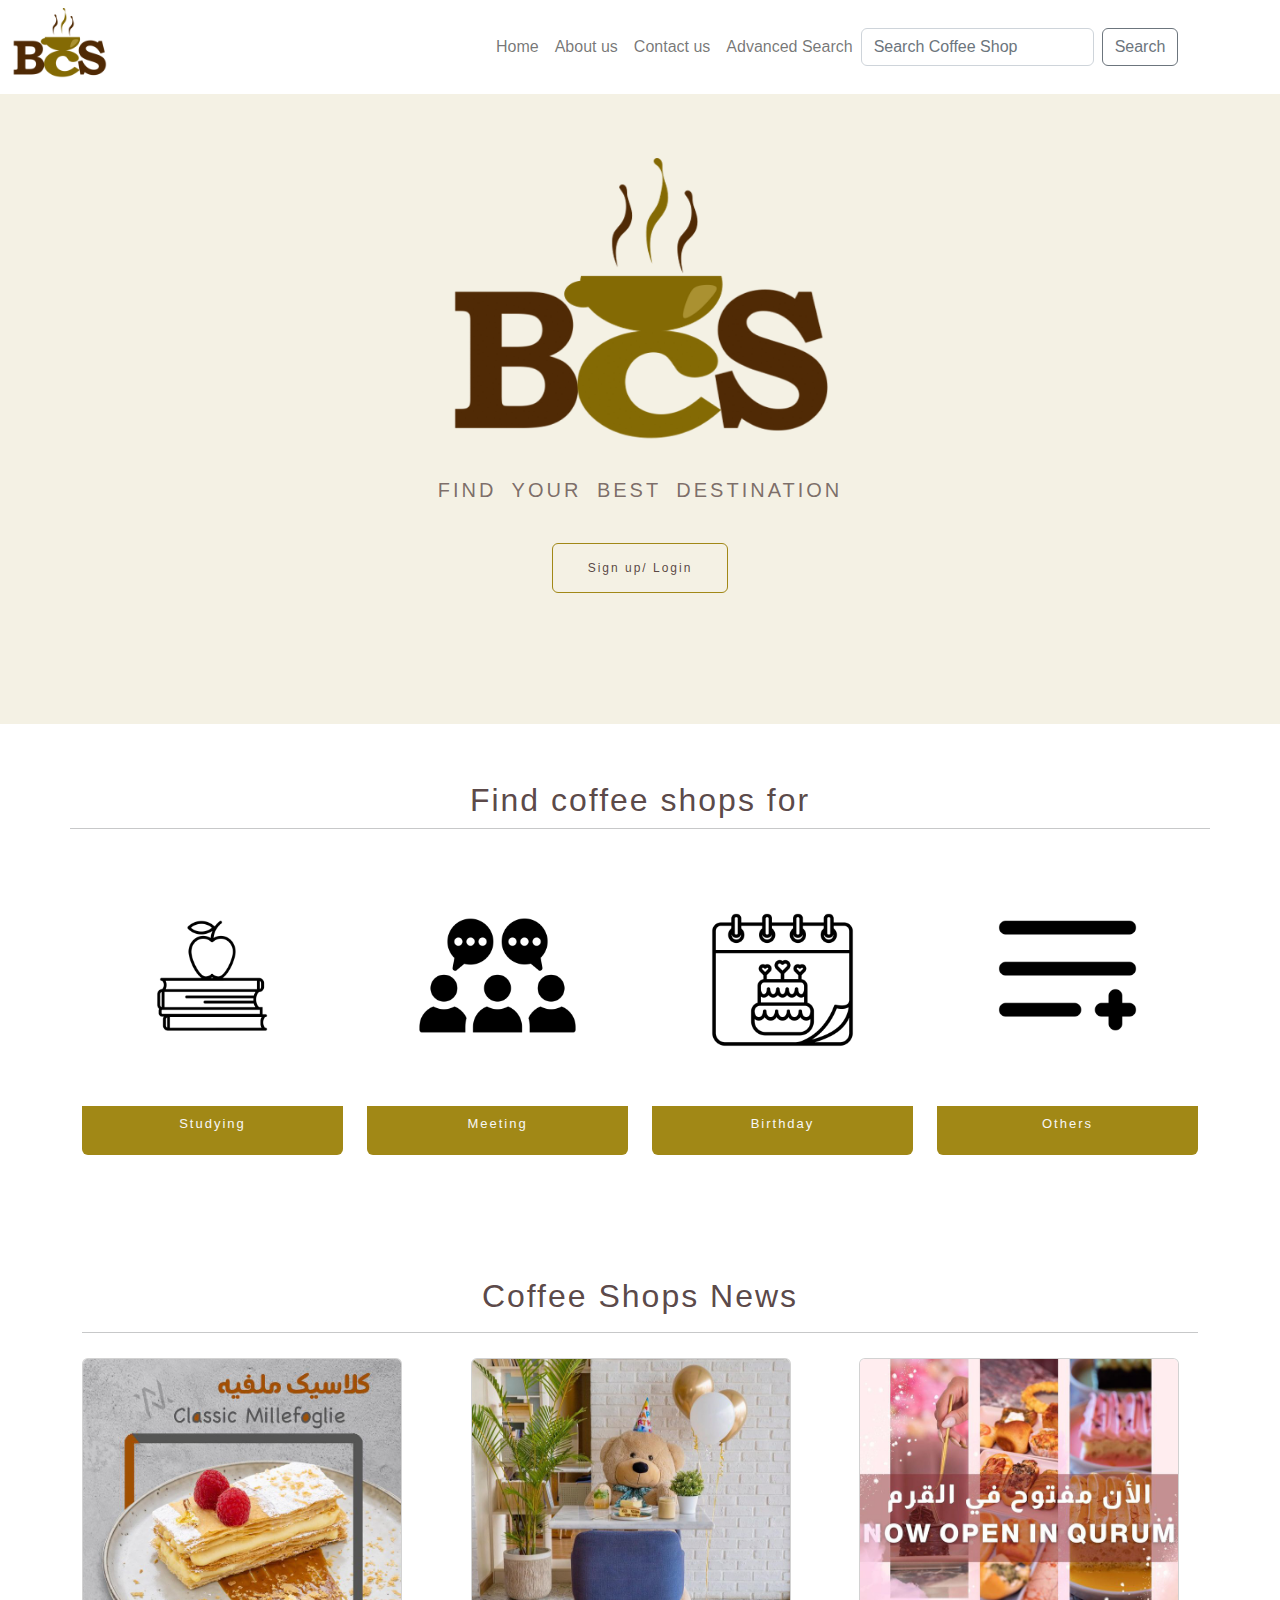
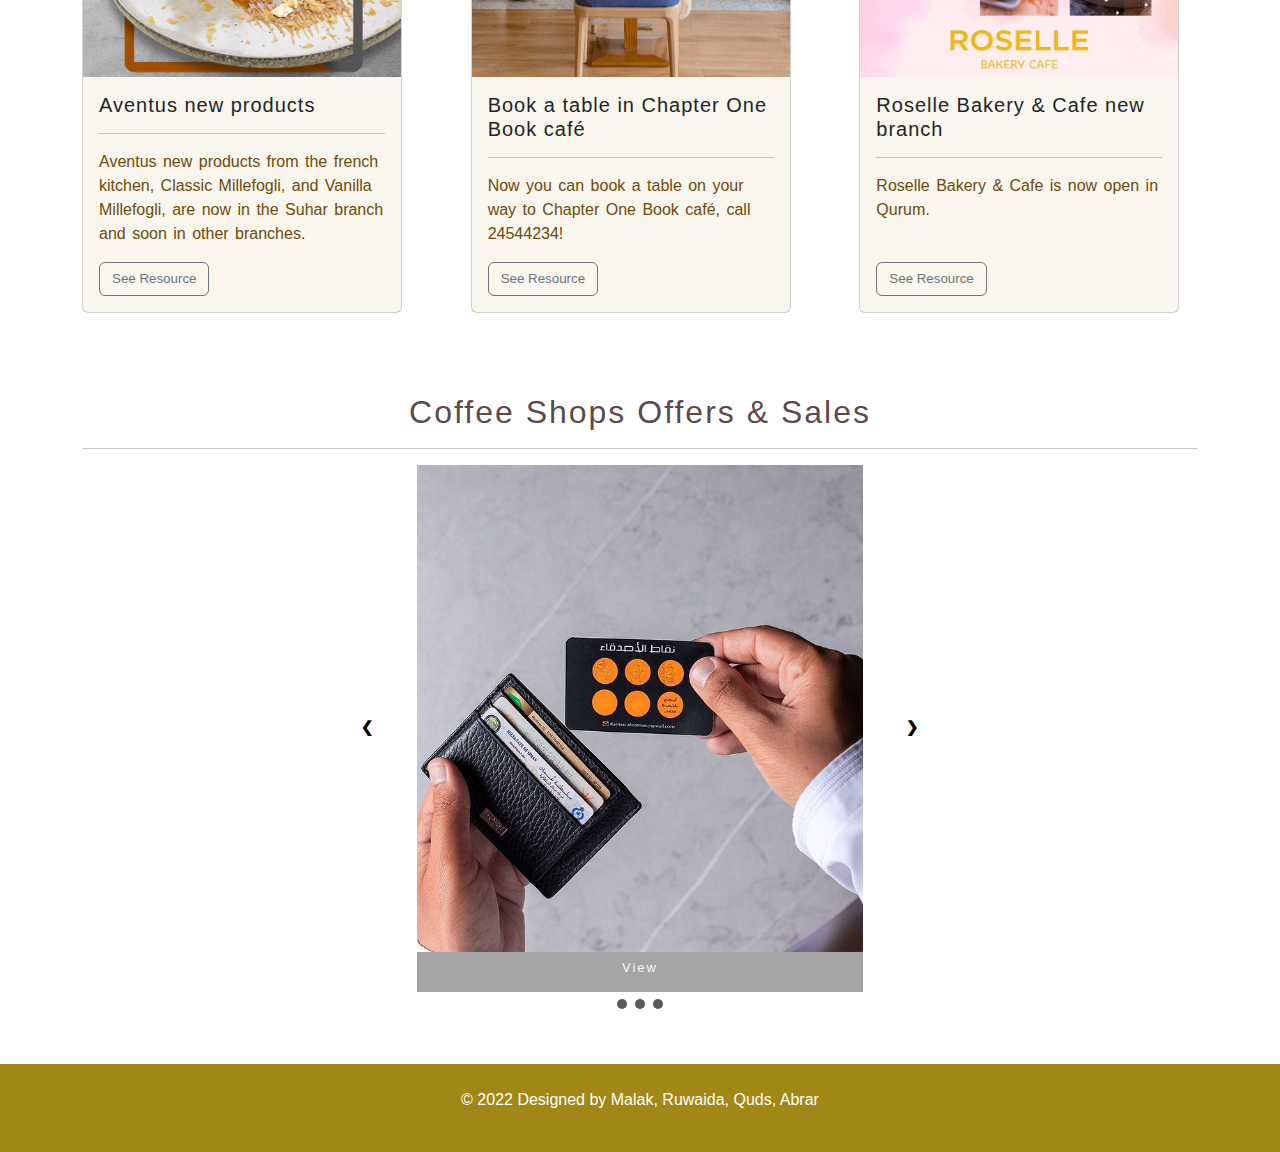
<file: prt2_2/index.html>
<?xml version = "1.0" encoding = "utf-8" ?>
<!DOCTYPE html PUBLIC "-//W3C//DTD XHTML 1.0 Strict//EN"
     http://www.w3.org/TR/xhtml1/DTD/xhtml1-strict.dtd>

<html xmlns = "http://www.w3.org/1999/xhtml">
<head>  
    <title>Best Coffee Shop</title>
    <!--css-->
    <link rel="stylesheet" href="assests/css/style1.css" media="screen">
    <!--bootstrap css-->
    <link rel="stylesheet" href="assests/css/bootstrap.min.css">

    <meta name="description" content="Search the best coffee shop based on the user requirements">
    <meta name="keywords" content="find,best,Coffee,Shop,for,studying,meeting,birthday">
    <meta name="viewport" content="width=device-width,initial-scale=1.0">

</head>

<body>

    
    <div class="container-fluid" >
        <!--header bar: logo menu/dropdawn-menu-->
        <nav class="navbar navbar-expand-md">
            <a href="#" class="navbar-bcs"><img src="assests/imgs/logo.png" alt="Best Coffee Shop website logo" width="20%"></a>
            <button class="navbar-toggler" data-bs-toggle="collapse" data-bs-target="#x"><span class="navbar-toggler-icon"></span></button>            
            <ul id="x" class="navbar-nav collapse navbar-collapse">
                <li class="nav-item"><a class="nav-link" href="index.html">Home</a></li>
                <li class="nav-item"><a class="nav-link" href="about.html">About us</a></li>
                <li class="nav-item"><a class="nav-link" href="contact.html">Contact us</a></li>
                <li class="nav-item"><a class="nav-link" href="search.html">Advanced Search</a></li>


                <form class="d-flex" role="search">
                    <input class="form-control me-2" type="search" placeholder="Search Coffee Shop" aria-label="Search">
                    <button class="btn btn-outline-secondary" type="submit">Search</button>
                </form>

            </ul>
        </nav>

    </div>

    
    <!--header ground: logo qoute registration-btn-->
    <section class="header">
        <img src="assests/imgs/logo.png" alt="Best Coffee Shop website logo" width="30%">
        <blockquote><p>FIND YOUR BEST DESTINATION</p></blockquote>
        <a href="regester.html" class="register">Sign up/ Login</a>
    </section>

    <div class="container">
        <!--search part: button for each category-->
        <div class="row justify-content-around">
            <h2> Find coffee shops for </h2>
            <hr/>
            <div class="col-md-3">
                <a href="">
                    <img id="img-sbtn" src="assests/imgs/study-btn.png" alt="BCS search button for study">
                </a>
                <div id="btn-title">
                    <h3>Studying</h3>
                </div>
            </div>

            <div class="col-md-3">
                <a href="meeting.html">
                    <img id="img-sbtn" src="assests/imgs/meet-btn.png" alt="BCS search button for meeting">
                </a>
                <div id="btn-title">
                    <h3>Meeting</h3>
                </div>
            </div>

            <div class="col-md-3">
                <a href="">
                    <img id="img-sbtn" src="assests/imgs/bparty-btn.png" alt="BCS search button for birthday party">
                </a>
                <div id="btn-title">
                    <h3>Birthday</h3>
                </div>
            </div>

            <div class="col-md-3">
                <a href="search.html">
                    <img id="img-sbtn" src="assests/imgs/others-btn.png" alt="BCS search button for others">
                </a>
                <div id="btn-title">
                    <h3>Others</h3>
                </div>
            </div>
        </div>
    </div>
    <br/>
    <br/>
    <br/>

    <!--News part-->
    <div class="container">
        <h2>Coffee Shops News</h2>
        <hr/>
        <div class="cards">
            <div class="card">
                <img src="assests/imgs/aventus1.jpg" alt="Aventus news" class="card-img-top">
                <div class="card-body">
                    <h5 class="card-title">Aventus new products </h5>
                    <hr>
                    <p class="card-text">Aventus new products from the french kitchen,
                        Classic Millefogli, and Vanilla Millefogli, are now in the
                        Suhar branch and soon in other branches.</p>
                    <a href="" class="btn btn-outline-secondary">See Resource</a>
                </div>
            </div>

            <div class="card">
                <img src="assests/imgs/ch1bk.jpg" alt="Chapter One Book news" class="card-img-top">
                <div class="card-body">
                    <h5 class="card-title"> Book a table in Chapter One Book café </h5>
                    <hr>
                    <p class="card-text">Now you can book a table on your way 
                        to Chapter One Book café, call 24544234!</p>
                    <a href="" class="btn btn-outline-secondary">See Resource</a>
                </div>
            </div>

            <div class="card">
                <img src="assests/imgs/roselle.jpg" alt="Roselle Bakery & Cafe news" class="card-img-top">
                <div class="card-body">
                    <h5 class="card-title">Roselle Bakery & Cafe new branch</h5>
                    <hr>
                    <p class="card-text">Roselle Bakery & Cafe is now open in Qurum.</p>
                    <br/>
                    <a href="" class="btn btn-outline-secondary">See Resource</a>
                </div>
            </div>
     </div>
    </div>

    <!--offers & sales part-->
    <div class="container">
        <h2>Coffee Shops Offers & Sales</h2>
        <hr/>
        <!--Sliding between the images of coffee shops offers & sales -->
        <div class="slideshow-container">

            <a href="#">
                <div class="mySlides"> 
                    <img id="sl-img" src="assests/imgs/sld1.jpg" alt="">
                    <div id="sld-view"><h3>View</h3></div>
                </div>
            </a>
          <!--  <div class="mySlides">
                <img id="sl-img" src="assests/imgs/sld2.jpg" alt="">
            </div>
            <div class="mySlides">
                <img id="sl-img" src="assests/imgs/sld3.jpg" alt="">
            </div> -->
            
            
            <a class="prev"> ❮ </a>
            <a class="next"> ❯ </a>
            
            </div>


            <div style="text-align:center">
                <span class="dot"></span> 
                <span class="dot"></span> 
                <span class="dot"></span> 
            </div>

    </div> 
    <br/>
    <br/>


</body>
<footer style="background-color: #a18716;">
    <br>
    <p style="text-align: center; color: white; "> &copy; 2022 Designed by Malak, Ruwaida, Quds, Abrar</p>
    <br>

</footer>
</html>
</file>
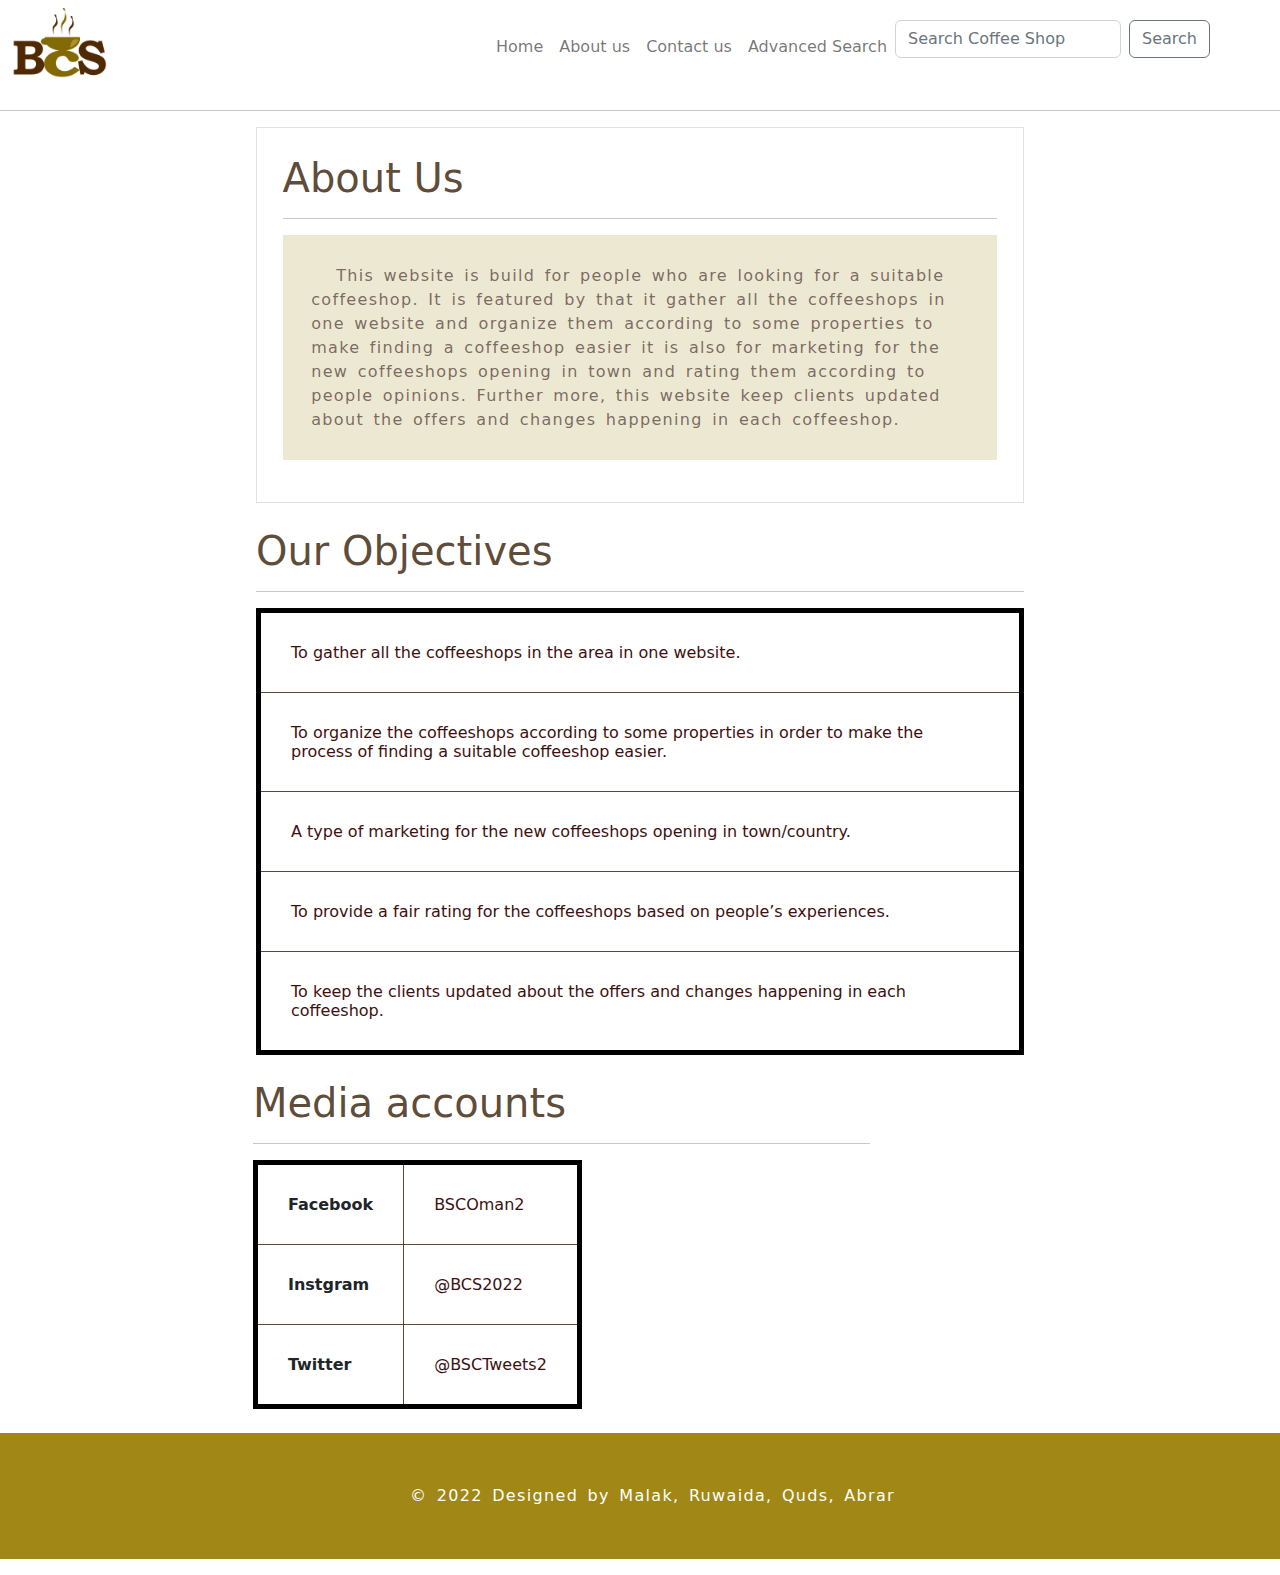
<file: prt2_2/about.html>
<?xml version = "1.0" encoding = "utf-8" ?>
<!DOCTYPE html PUBLIC "-//W3C//DTD XHTML 1.0 Strict//EN"
     http://www.w3.org/TR/xhtml1/DTD/xhtml1-strict.dtd>
<html xmlns = "http://www.w3.org/1999/xhtml">
<head>
<meta name="viewport" content="width=device-width, initial-scale=1">
<!--bootstrap css-->
<link rel="stylesheet" href="assests/css/bootstrap.min.css">

    <title>About Us</title>
    <style>
        div{
            margin-left: 20%;
            margin-right: 20%;

        }
        h1, h4{ 
            color:rgba(66, 45, 22, 0.867);
        }

        p{  text-indent: 25px;
            letter-spacing: 1pt;
            word-spacing: 3px;
            text-align:left ;
            background-color: #a1871631;;
            color: rgba(55, 33, 33, 0.644);
            padding: 4%;
        }

        th,td{border: 1px solid rgba(66, 45, 22, 0.867);}
        table {
        border: thick solid black;
        } 
        td {
            color: rgb(62, 16, 16);
        }

    
    </style>
</head>
<body> 
    <div class="container-fluid" >
        <!--header bar: logo menu/dropdawn-menu-->
        <nav class="navbar navbar-expand-md">
            <a href="#" class="navbar-bcs"><img src="assests/imgs/logo.png" alt="Best Coffee Shop website logo" width="20%"></a>
            <button class="navbar-toggler" data-bs-toggle="collapse" data-bs-target="#x"><span class="navbar-toggler-icon"></span></button>            
            <ul id="x" class="navbar-nav collapse navbar-collapse">
                <li class="nav-item"><a class="nav-link" href="index.html">Home</a></li>
                <li class="nav-item"><a class="nav-link" href="about.html">About us</a></li>
                <li class="nav-item"><a class="nav-link" href="contact.html">Contact us</a></li>
                <li class="nav-item"><a class="nav-link" href="search.html">Advanced Search</a></li>
    
    
                <form class="d-flex" role="search">
                    <input class="form-control me-2" type="search" placeholder="Search Coffee Shop" aria-label="Search">
                    <button class="btn btn-outline-secondary" type="submit">Search</button>
                </form>
    
            </ul>
        </nav>
    
    </div>
    <hr>
    
    <div id="us-bx" class="border" style="padding:2%;">
        <h1 id="pagtitle" >About Us</h1><hr>
        <p calss="paragraph1"> 
            This website is build for people who are looking for a suitable 
            coffeeshop. It is featured by that it gather all the 
            coffeeshops in one website and organize them according to some properties 
            to make finding a coffeeshop easier it is also for marketing for the new 
            coffeeshops opening in town and rating them according to people opinions.
            Further more, this website keep clients updated about the offers 
            and changes happening in each coffeeshop.
        </p>
     </div>
 
<br/>
    <div>
        <h1>Our Objectives</h1><hr>
     <table cellpadding="30px">
        <thead>
            <tr>
                <td rowspan="1">To gather all the coffeeshops in the area in one website.</td>
            </tr>
            <tr>
                <td rowspan="1">To organize the coffeeshops according to some properties in order to make the process of finding a suitable coffeeshop easier.</td>
            </tr>
            <tr>
                <td rowspan="1">A type of marketing for the new coffeeshops opening in town/country.</td>
            </tr>
            <tr>
                <td rowspan="1">To provide a fair rating for the coffeeshops based on people’s experiences.</td>
            </tr>
            <tr>
                <td rowspan="1">To keep the clients updated about the offers and changes happening in each coffeeshop.</td>
            </tr>
        </thead>

    </table>

    <br/>

    <div>
       <h1 style="margin-left: -34%;">Media accounts</h1><hr style="margin-left: -34%;">
    <table cellpadding="30px" style="margin-left: -34%;">
       <thead>
           <tr>
               <th colspan="3">Facebook</th><td>BSCOman2</td>
           </tr>
           <tr>
               <th colspan="3">Instgram</th><td>@BCS2022</td>
           </tr>
           <tr>
               <th colspan="3" >Twitter</th><td>@BSCTweets2</td>
           </tr>
       </thead>

   </table>
   </div>
    </div>
    <br>


<!--
     <div>
        <table class="border">
        <tr>
            <th><h4>Site Objectives:</h4></th>
        </tr>
        <tr>
            <td><ol>
                <li>To gather all the coffeeshops in the area in one website.</li>
                <li>To organize the coffeeshops according to some properties in order to make the process of finding a suitable coffeeshop easier.</li>
                <li>A type of marketing for the new coffeeshops opening in town/country.</li>
                <li>To provide a fair rating for the coffeeshops based on people’s experiences.</li>
                <li>To keep the clients updated about the offers and changes happening in each
                    coffeeshop.</li>
            </ol>
            </td>   
        </tr>
    </table>
     </div>
     <div>

     </div>-->

 
</body>
<footer style="background-color: #a18716;">
    <p style="text-align: center; color: white; "> &copy; 2022 Designed by Malak, Ruwaida, Quds, Abrar</p>

</footer>
</html>
</file>
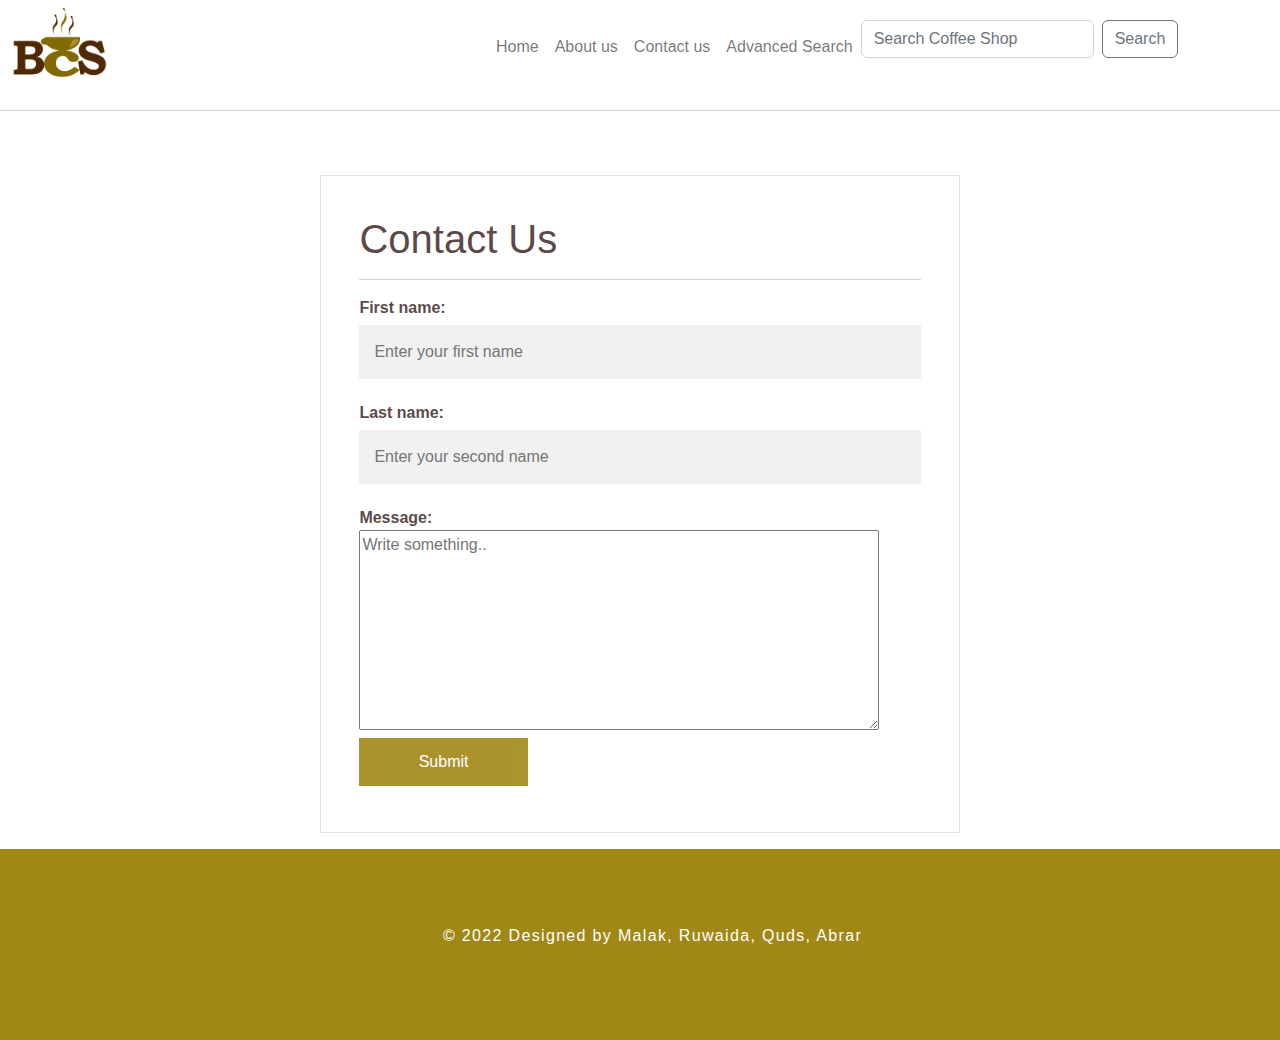
<file: prt2_2/contact.html>
<?xml version = "1.0" encoding = "utf-8" ?>
<!DOCTYPE html PUBLIC "-//W3C//DTD XHTML 1.0 Strict//EN"
     http://www.w3.org/TR/xhtml1/DTD/xhtml1-strict.dtd>
<html xmlns = "http://www.w3.org/1999/xhtml">
<head>
<meta name="viewport" content="width=device-width, initial-scale=1">
<title>BCS Advanced Search</title>
<!--css-->
<link rel="stylesheet" href="assests/css/style2.css" media="screen">
<!--bootstrap css-->
<link rel="stylesheet" href="assests/css/bootstrap.min.css">

<title>Contact Us</title>
<style>
    body {
        font-family:Arial, Helvetica, sans-serif;
        color: rgba(55, 33, 33, 0.834);

    }
    p {
    text-indent: 25px;
    letter-spacing: 1pt;
    text-align:left ;
    padding: 4%;
    }
    


</style>

</head>

        
    </head>
    <body>
        
        <div class="container-fluid" >
            <!--header bar: logo menu/dropdawn-menu-->
            <nav class="navbar navbar-expand-md">
                <a href="#" class="navbar-bcs"><img src="assests/imgs/logo.png" alt="Best Coffee Shop website logo" width="20%"></a>
                <button class="navbar-toggler" data-bs-toggle="collapse" data-bs-target="#x"><span class="navbar-toggler-icon"></span></button>            
                <ul id="x" class="navbar-nav collapse navbar-collapse">
                    <li class="nav-item"><a class="nav-link" href="index.html">Home</a></li>
                    <li class="nav-item"><a class="nav-link" href="about.html">About us</a></li>
                    <li class="nav-item"><a class="nav-link" href="contact.html">Contact us</a></li>
                    <li class="nav-item"><a class="nav-link" href="search.html">Advanced Search</a></li>
        
        
                    <form class="d-flex" role="search">
                        <input class="form-control me-2" type="search" placeholder="Search Coffee Shop" aria-label="Search">
                        <button class="btn btn-outline-secondary" type="submit">Search</button>
                    </form>
        
                </ul>
            </nav>
        
        </div>
        <hr>
        


        <form id="reg-box" action="thebestcoffeeweb@gmail.com" class="border" style="padding:3%;" method="post">
            <h1 id="pagtitle" style="color: rgba(55, 33, 33, 0.834);">Contact Us</h1>
            <hr>
        <label><b>First name:</b></label><br>
        <input type="text" id="fname" name="fname" placeholder="Enter your first name"><br>
        <label><b>Last name:</b></label><br>
        <input type="text" id="lname" name="lname" placeholder="Enter your second name"><br>
        <label><b>Message:</b></label><br>
        <textarea name="subject" placeholder="Write something.." style="height:200px;width:520px;"></textarea>
        <br/>
        <input type="submit" class="registerbtn" value="Submit">

        </form> 


    </body>
    <footer style="background-color: #a18716;">
        <br>
        <p style="text-align: center; color: white; "> &copy; 2022 Designed by Malak, Ruwaida, Quds, Abrar</p>
        <br>
    
    </footer>

</html>
</file>
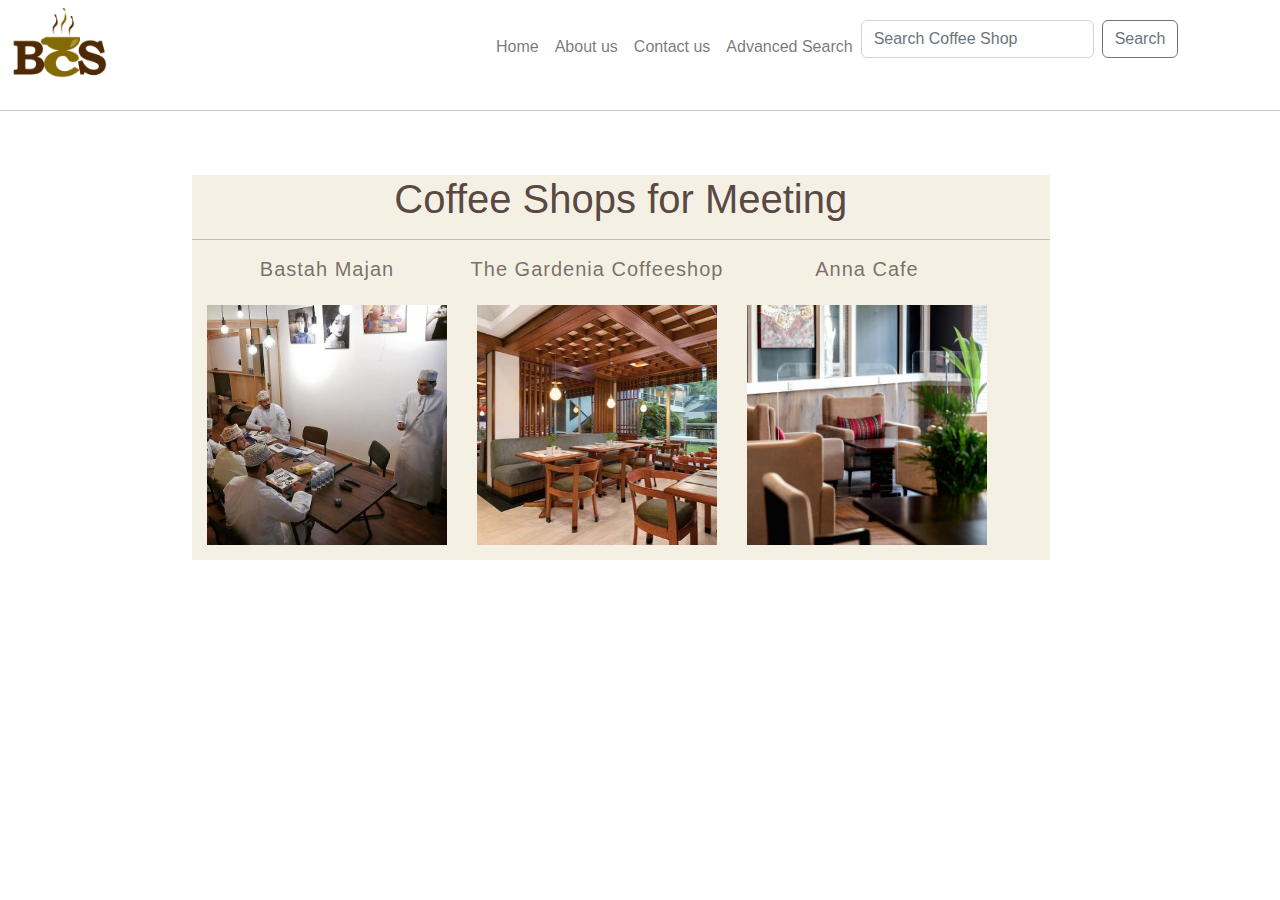
<file: prt2_2/meeting.html>
<?xml version = "1.0" encoding = "utf-8" ?>
<!DOCTYPE html PUBLIC "-//W3C//DTD XHTML 1.0 Strict//EN"
     http://www.w3.org/TR/xhtml1/DTD/xhtml1-strict.dtd>

<html xmlns = "http://www.w3.org/1999/xhtml">
<head>
    <title>Coffee Shops for Meeting</title>
    <!--css-->
    <link rel="stylesheet" href="assests/css/style2.css" media="screen">
    <!--bootstrap css-->
    <link rel="stylesheet" href="assests/css/bootstrap.min.css">
</head>
<body>
    <div class="container-fluid" >
        <!--header bar: logo menu/dropdawn-menu-->
        <nav class="navbar navbar-expand-md">
            <a href="#" class="navbar-bcs"><img src="assests/imgs/logo.png" alt="Best Coffee Shop website logo" width="20%"></a>
            <button class="navbar-toggler" data-bs-toggle="collapse" data-bs-target="#x"><span class="navbar-toggler-icon"></span></button>            
            <ul id="x" class="navbar-nav collapse navbar-collapse">
                <li class="nav-item"><a class="nav-link" href="index.html">Home</a></li>
                <li class="nav-item"><a class="nav-link" href="about.html">About us</a></li>
                <li class="nav-item"><a class="nav-link" href="contact.html">Contact us</a></li>
                <li class="nav-item"><a class="nav-link" href="search.html">Advanced Search</a></li>
                <form class="d-flex" role="search">
                    <input class="form-control me-2" type="search" placeholder="Search Coffee Shop" aria-label="Search">
                    <button class="btn btn-outline-secondary" type="submit">Search</button>
                </form>

            </ul>
        </nav>

    </div>
    <hr>

    <section id="table">
        <h1 id="pagtitle" style="text-align: center;">Coffee Shops for Meeting</h1> <hr>
        <table>
            <tr>
                <td id="cst"><a href="https://bastahmajan.com/"><h5> Bastah Majan</h5></a></td>
                <td id="cst"><a href="https://www.tripadvisor.com/Restaurant_Review-g293962-d7353849-Reviews-The_Gardenia_Coffee_Shop-Colombo_Western_Province.html"><h5> The Gardenia Coffeeshop</h5></a></td>
                <td id="cst"><a href="https://www.tripadvisor.com/Restaurant_Review-g1940497-d21379816-Reviews-Anna_Cafe-Muscat_Muscat_Governorate.html"><h5> Anna Cafe</h5></a></td>
            </tr>
            <tr>
                
                <td id="csi"><a href="https://bastahmajan.com/"><img src="assests/imgs/Bastahmajan.jpg" alt=""></a></td>
                <td id="csi"><a href="https://www.tripadvisor.com/Restaurant_Review-g293962-d7353849-Reviews-The_Gardenia_Coffee_Shop-Colombo_Western_Province.html"><img src="assests/imgs/Gardenia .jpg" alt=""></a></td>
                <td id="csi"><a href="https://www.tripadvisor.com/Restaurant_Review-g1940497-d21379816-Reviews-Anna_Cafe-Muscat_Muscat_Governorate.html"><img src="assests/imgs/Anna.jpg" alt=""></a></td>
            </tr>
          </table>


    </section>
    
</body>
</html>
</file>
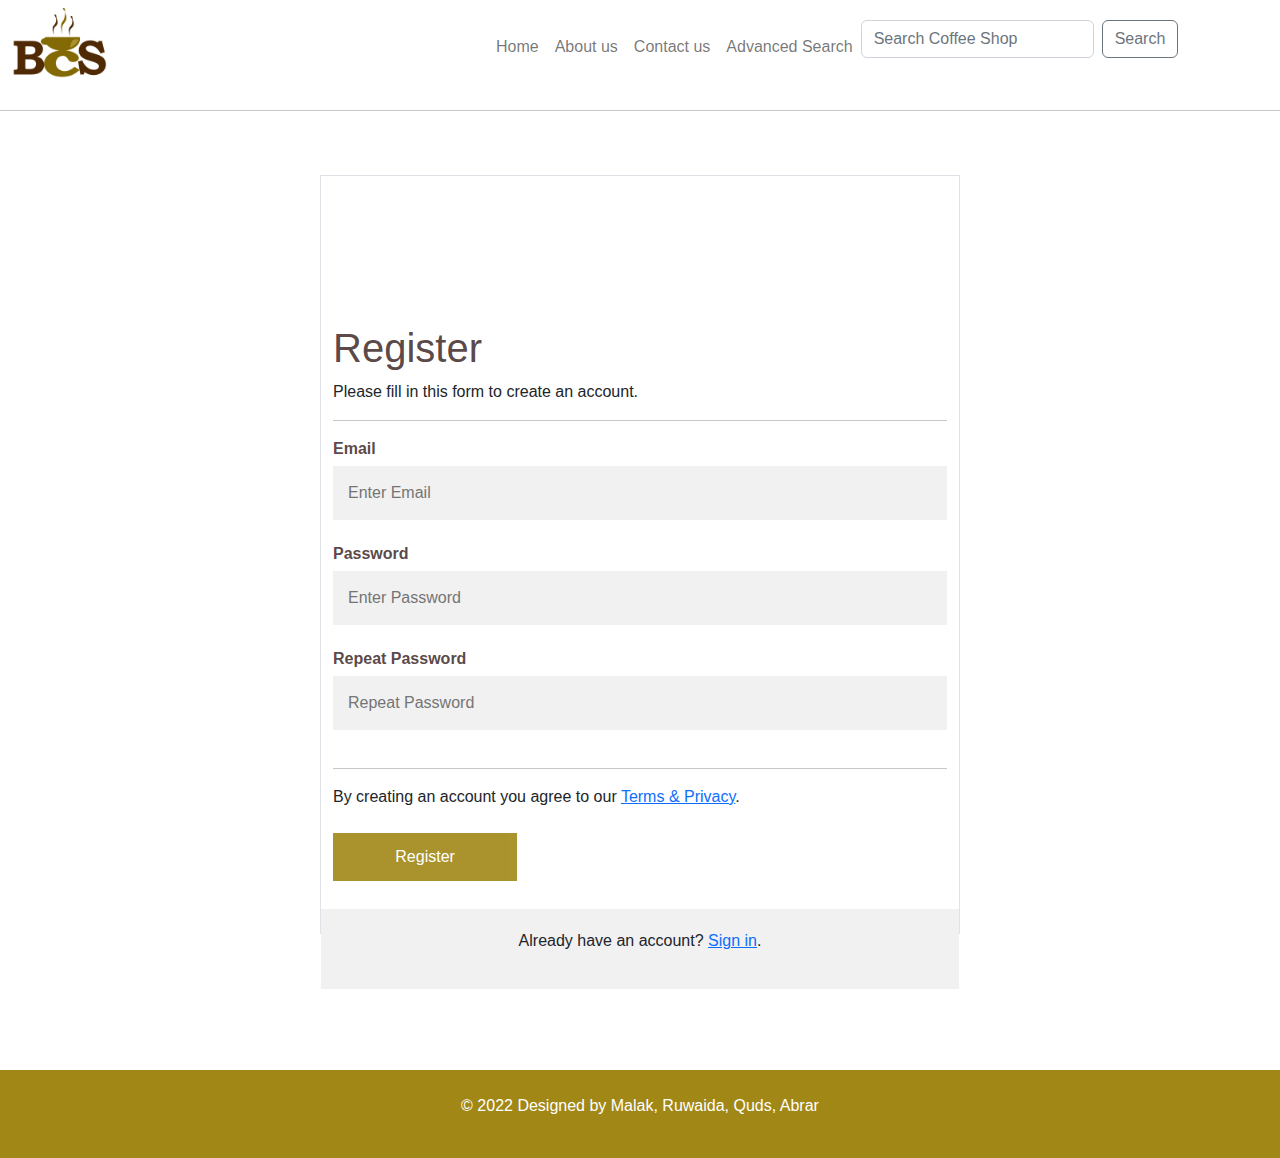
<file: prt2_2/regester.html>
<?xml version = "1.0" encoding = "utf-8" ?>
<!DOCTYPE html PUBLIC "-//W3C//DTD XHTML 1.0 Strict//EN"
     http://www.w3.org/TR/xhtml1/DTD/xhtml1-strict.dtd>
<html xmlns = "http://www.w3.org/1999/xhtml">
<head>
<meta name="viewport" content="width=device-width, initial-scale=1">
<title>Registration</title>
<!--css-->
<link rel="stylesheet" href="assests/css/style2.css" media="screen">
<!--bootstrap css-->
<link rel="stylesheet" href="assests/css/bootstrap.min.css">

</head>
<body>

  <div class="container-fluid" >
    <!--header bar: logo menu/dropdawn-menu-->
    <nav class="navbar navbar-expand-md">
        <a href="#" class="navbar-bcs"><img src="assests/imgs/logo.png" alt="Best Coffee Shop website logo" width="20%"></a>
        <button class="navbar-toggler" data-bs-toggle="collapse" data-bs-target="#x"><span class="navbar-toggler-icon"></span></button>            
        <ul id="x" class="navbar-nav collapse navbar-collapse">
            <li class="nav-item"><a class="nav-link" href="index.html">Home</a></li>
            <li class="nav-item"><a class="nav-link" href="about.html">About us</a></li>
            <li class="nav-item"><a class="nav-link" href="contact.html">Contact us</a></li>
            <li class="nav-item"><a class="nav-link" href="search.html">Advanced Search</a></li>


            <form class="d-flex" role="search">
                <input class="form-control me-2" type="search" placeholder="Search Coffee Shop" aria-label="Search">
                <button class="btn btn-outline-secondary" type="submit">Search</button>
            </form>

        </ul>
    </nav>

</div>
<hr>


  <form id="reg-box" action="" class="border">
    <div class="container">
      <h1 id="pagtitle" style="color: rgba(55, 33, 33, 0.834);">Register</h1>
      <p>Please fill in this form to create an account.</p>
      <hr>
  
      <label for="email"><b>Email</b></label>
      <input type="text" placeholder="Enter Email" name="email" id="email" required>
  
      <label for="psw"><b>Password</b></label>
      <input type="password" placeholder="Enter Password" name="psw" id="psw" required>
  
      <label for="psw-repeat"><b>Repeat Password</b></label>
      <input type="password" placeholder="Repeat Password" name="psw-repeat" id="psw-repeat" required>
      <hr>
  
      <p>By creating an account you agree to our <a href="#">Terms & Privacy</a>.</p>
      <button type="submit" class="registerbtn">Register</button>
    </div>
  
    <div class="container signin">
      <p>Already have an account? <a href="#">Sign in</a>.</p>
    </div>
    <br>
          <br>
          <br>
  </form>
  <br>
  <br>
  <br>
  <br>
  <br>

 
 

</body>

<footer style="background-color: #a18716;">
  <br>
  <p style="text-align: center; color: white; "> &copy; 2022 Designed by Malak, Ruwaida, Quds, Abrar</p>
  <br>

</footer>
</html>
</file>
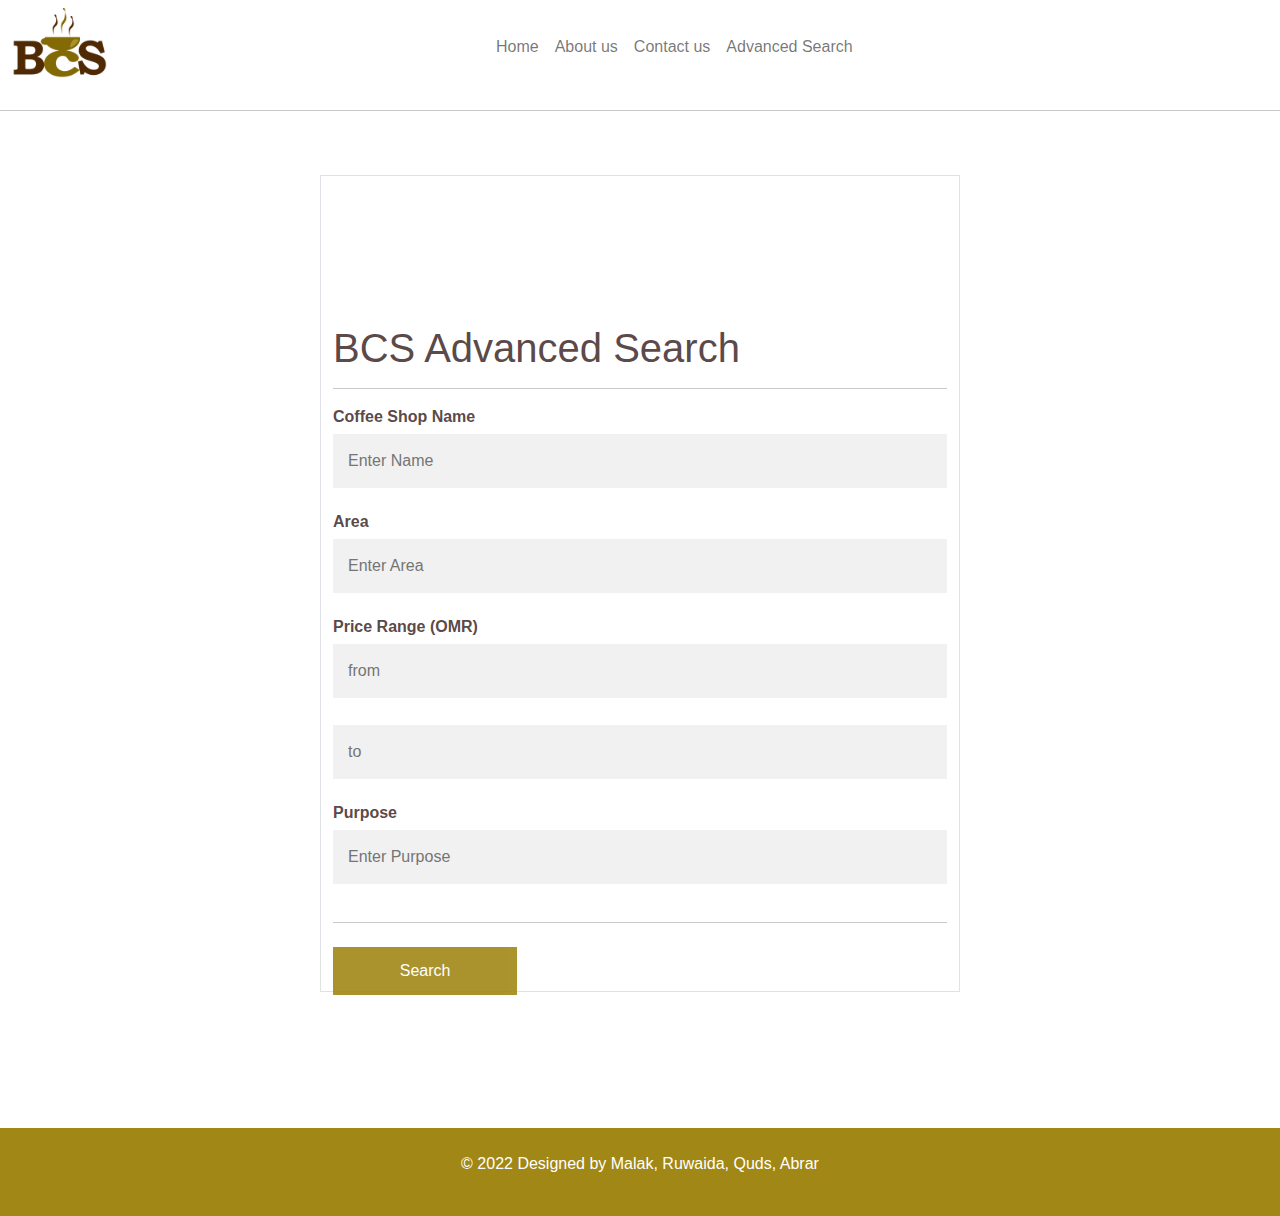
<file: prt2_2/search.html>
<?xml version = "1.0" encoding = "utf-8" ?>
<!DOCTYPE html PUBLIC "-//W3C//DTD XHTML 1.0 Strict//EN"
     http://www.w3.org/TR/xhtml1/DTD/xhtml1-strict.dtd>
<html xmlns = "http://www.w3.org/1999/xhtml">
<head>
<meta name="viewport" content="width=device-width, initial-scale=1">
<title>BCS Advanced Search</title>
<!--css-->
<link rel="stylesheet" href="assests/css/style2.css" media="screen">
<!--bootstrap css-->
<link rel="stylesheet" href="assests/css/bootstrap.min.css">

</head>
<body>
    <div class="container-fluid" >
        <!--header bar: logo menu/dropdawn-menu-->
        <nav class="navbar navbar-expand-md">
            <a href="#" class="navbar-bcs"><img src="assests/imgs/logo.png" alt="Best Coffee Shop website logo" width="20%"></a>
            <button class="navbar-toggler" data-bs-toggle="collapse" data-bs-target="#x"><span class="navbar-toggler-icon"></span></button>            
            <ul id="x" class="navbar-nav collapse navbar-collapse">
                <li class="nav-item"><a class="nav-link" href="index.html">Home</a></li>
                <li class="nav-item"><a class="nav-link" href="about.html">About us</a></li>
                <li class="nav-item"><a class="nav-link" href="contact.html">Contact us</a></li>
                <li class="nav-item"><a class="nav-link" href="search.html">Advanced Search</a></li>

            </ul>
        </nav>

    </div>
    <hr>
    <form id="reg-box" action="" class="border">
        <div class="container">
          <h1 id="pagtitle" style="color: rgba(55, 33, 33, 0.834);">BCS Advanced Search</h1>
          <p></p>
          <hr>
      
          <label for="name"><b>Coffee Shop Name</b></label>
          <input type="text" placeholder="Enter Name" name="name" id="name">
      
          <label for="area"><b>Area</b></label>
          <input type="text" placeholder="Enter Area" name="area" id="area">
      
          <label for="price"><b>Price Range (OMR)</b></label>
          <input type="text" placeholder="from" name="price" id="price">
          <input type="text" placeholder="to" name="price" id="price">

          <label for="purpose"><b>Purpose</b></label>
          <input type="text" placeholder="Enter Purpose" name="purpose" id="purpose">
          <hr>
      
          <button type="submit" class="registerbtn">Search</button>
          <br>
          <br>
          <br>
          <br>
          <br>

        </div>
      </form>
      <br>
  <br>
  <br>
  <br>
  <br>
</body>

<footer style="background-color: #a18716;">
    <br>
    <p style="text-align: center; color: white; "> &copy; 2022 Designed by Malak, Ruwaida, Quds, Abrar</p>
    <br>
  
  </footer>
</html>
</file>
<file: prt2_2/assests/css/style1.css>
*{
    margin: 0;
    padding: 0;
    font-family:Arial, Helvetica, sans-serif;
}

.row{
    align-content: center;
}

/*header part*/

#x {
    position: relative;
}

.header {
    min-height: 70vh;
    width: 100%;
   /* background-image: linear-gradient(rgba(255, 255, 255, 0.63),rgba(255, 255, 255, 0.63)), url(assests\imgs\indexBG.jpg); */
    background-color: #a187161e; 
    background-position: center;
    background-size: cover;
    position: relative;
    justify-content: center;
    align-items: center;
    text-align: center;
    display: block
    
}

.header img{
    margin-top: 5%;
    margin-left: auto;
    margin-right: auto;
    position: relative;
}



.header blockquote{
    color: rgba(55, 33, 33, 0.644);
    text-decoration: none;
    font-size: 20px;
    letter-spacing: 3px;
    word-spacing: 7px;
    position: relative;
    margin-bottom: 2%;
}



.register {
    margin-top: 1%;
    margin-bottom: 2%;
    display: inline-block;
    text-decoration: none;
    color: rgba(55, 33, 33, 0.834);
    border: 1.5px solid #a18816;
    border-radius: 6px;
    padding: 15px 35px;
    font-size: 12px;
    background: transparent;
    position: relative;
    cursor: pointer;
    letter-spacing: 2px;
    font-weight: 530;
}

.register:hover{
    color: aliceblue;
    background: #a18816;
    transition: 0.5s;
}


/*search part*/
h2{
    padding-top: 5%;
    text-align: center;
    font-weight: 300;
    letter-spacing: 2px;
    color: rgba(55, 33, 33, 0.834);
    position: relative; 
}

#img-sbtn {
    width: 100%;
    border-radius: 6px;
    background: transparent;
}

#img-sbtn:hover{
    background: #a187161e;
    transition: 0.5s;
}

#btn-title{
    background: #a18816;
    width: 100%;
    height: 16%; 
    text-align: center;
    border-bottom-left-radius: 6px;
    border-bottom-right-radius: 6px;
}

#btn-title h3{
    text-align: justify;
    font-size: 13px;
    letter-spacing: 2px;
    font-weight: 500;
    color:#f7f7f7;
    position: relative;
    cursor: pointer;
    padding: 10px 35px;
    display: inline-block;

}

#btn-title h3:hover{
    color:#000000;
}



/*News part*/

.cards {
    display: grid;
    grid-template-columns: repeat(3, 1fr);
    grid-gap: 50px;
    margin: 25px auto;
}

.card {
    width: 20rem;
}

.card-title {
    font-weight: 540;
    letter-spacing: 1px;
}

.card-text{
    color: #6f4a0a;
    word-spacing: 2px;
}

.card-body{
    width: 100%;
    background-color: #a1871614;
    position: relative;
}

.card .btn{
    font-size: smaller;
}

@media screen and (max-width: 992px) {
    .cards {
        grid-template-columns: repeat(2, 1fr);
        
    }
    
}

@media screen and (max-width: 768px) {
    .cards {
        grid-template-columns:1fr;
    }
    
}



/*offers & sales part 
.mySlides { 
    display: none;
} */

#sl-img {
    max-height: 60%;
    max-width: 70%;
    padding-left: 30%;
} 

.slideshow-container {
    position: relative;
    margin: auto;
} 

.prev, .next {
    cursor: pointer;
    position: absolute;
    top: 50%;
    width: auto;
    padding: 10px;
    margin-top: -22px;
    color: rgb(0, 0, 0);
    font-weight: bolder;
    font-size: 15px;
    transition: 0.6s ease;
    border-radius: 0 3px 3px 0;
    user-select: none;
    text-decoration: none;
} 

.next {
    padding-right: 25%;
    right: 0;
    border-radius: 3px 0 0 3px;   
} 

.prev {
    padding-left: 25%;
    left: 0;
    border-radius: 0 3px 3px 0;
}

.prev:hover, .next:hover {
    opacity: 50%;
} 

.dot {
    cursor: pointer;
    height: 10px;
    width: 10px;
    margin: 0 2px;
    background-color:#5b5b5b;
    border-radius: 50%;
    display: inline-block;
    transition: background-color 0.6s ease;
} 

.active, .dot:hover {
    background-color: rgb(188, 188, 188);
}

#sld-view {
    background: #888888c0;
    max-height: 20%;
    max-width: 40%;
    text-align: center;
    position: relative;
    margin: auto;
}

#sld-view h3{
    text-align: justify;
    font-size: 13px;
    letter-spacing: 2px;
    font-weight: 500;
    color:#f7f7f7;
    position: relative;
    cursor: pointer;
    padding: 8px 33px;
    display: inline-block;
}

#sld-view h3:hover{
    color:#000000;
}
</file>
<file: prt2_2/assests/css/style2.css>
* {
  box-sizing: border-box;
  font-family:Arial, Helvetica, sans-serif;
}

#reg-box {
  margin-top: 5%;
  margin-left: 25%;
  margin-right: 25%;

}

label {
  color: rgba(55, 33, 33, 0.834);
}

.container {
  margin-top: -20%;
  margin: 20%;
  margin-bottom: -20%;
  padding: 20px;

}

input[type=text], input[type=password] {
  width: 100%;
  padding: 15px;
  margin: 5px 0 22px 0;
  display: inline-block;
  border: none;
  background: #f1f1f1;
}

input[type=text]:focus, input[type=password]:focus {
  background-color: rgb(221, 221, 221);
  outline: none;
}

hr {
  border: 1px solid #f1f1f1;
  margin-bottom: 25px;
}

.registerbtn {
  background-color:#a18816;
  color: white;
  padding: 12px 15px;
  margin: 8px 0;
  border: none;
  cursor: pointer;
  width: 30%;
  opacity: 0.9;
}

.registerbtn:hover {
  opacity:1;
}

a {
  color: dodgerblue;
}

.signin {
  background-color: #f1f1f1;
  text-align: center;
}





/*****************************************/

#pagtitle {
  color: rgba(55, 33, 33, 0.834);
}


#table {
  background-color:#a187161e;
  margin-top: 5%;
  margin-left: 15%;
  margin-right: 18%;

}


#cst {
  letter-spacing: 1px;
  text-align: center;

}

#cst h5{
  color: rgba(55, 33, 33, 0.644);
  display: inline;
  text-decoration: none;
  display: inline-block;
}

#cst h5:hover{
  color:rgba(55, 33, 33, 0.993);

}

#csi{
  padding: 10px;
}

#csi img{
  width: 100%;
  max-height: 250;
  padding: 5px;
  align-self: center;
  cursor: pointer;
  
}

#csi img:hover {
  box-shadow: 0 0 1px 1px rgb(175, 175, 175);
  
}
</file>
